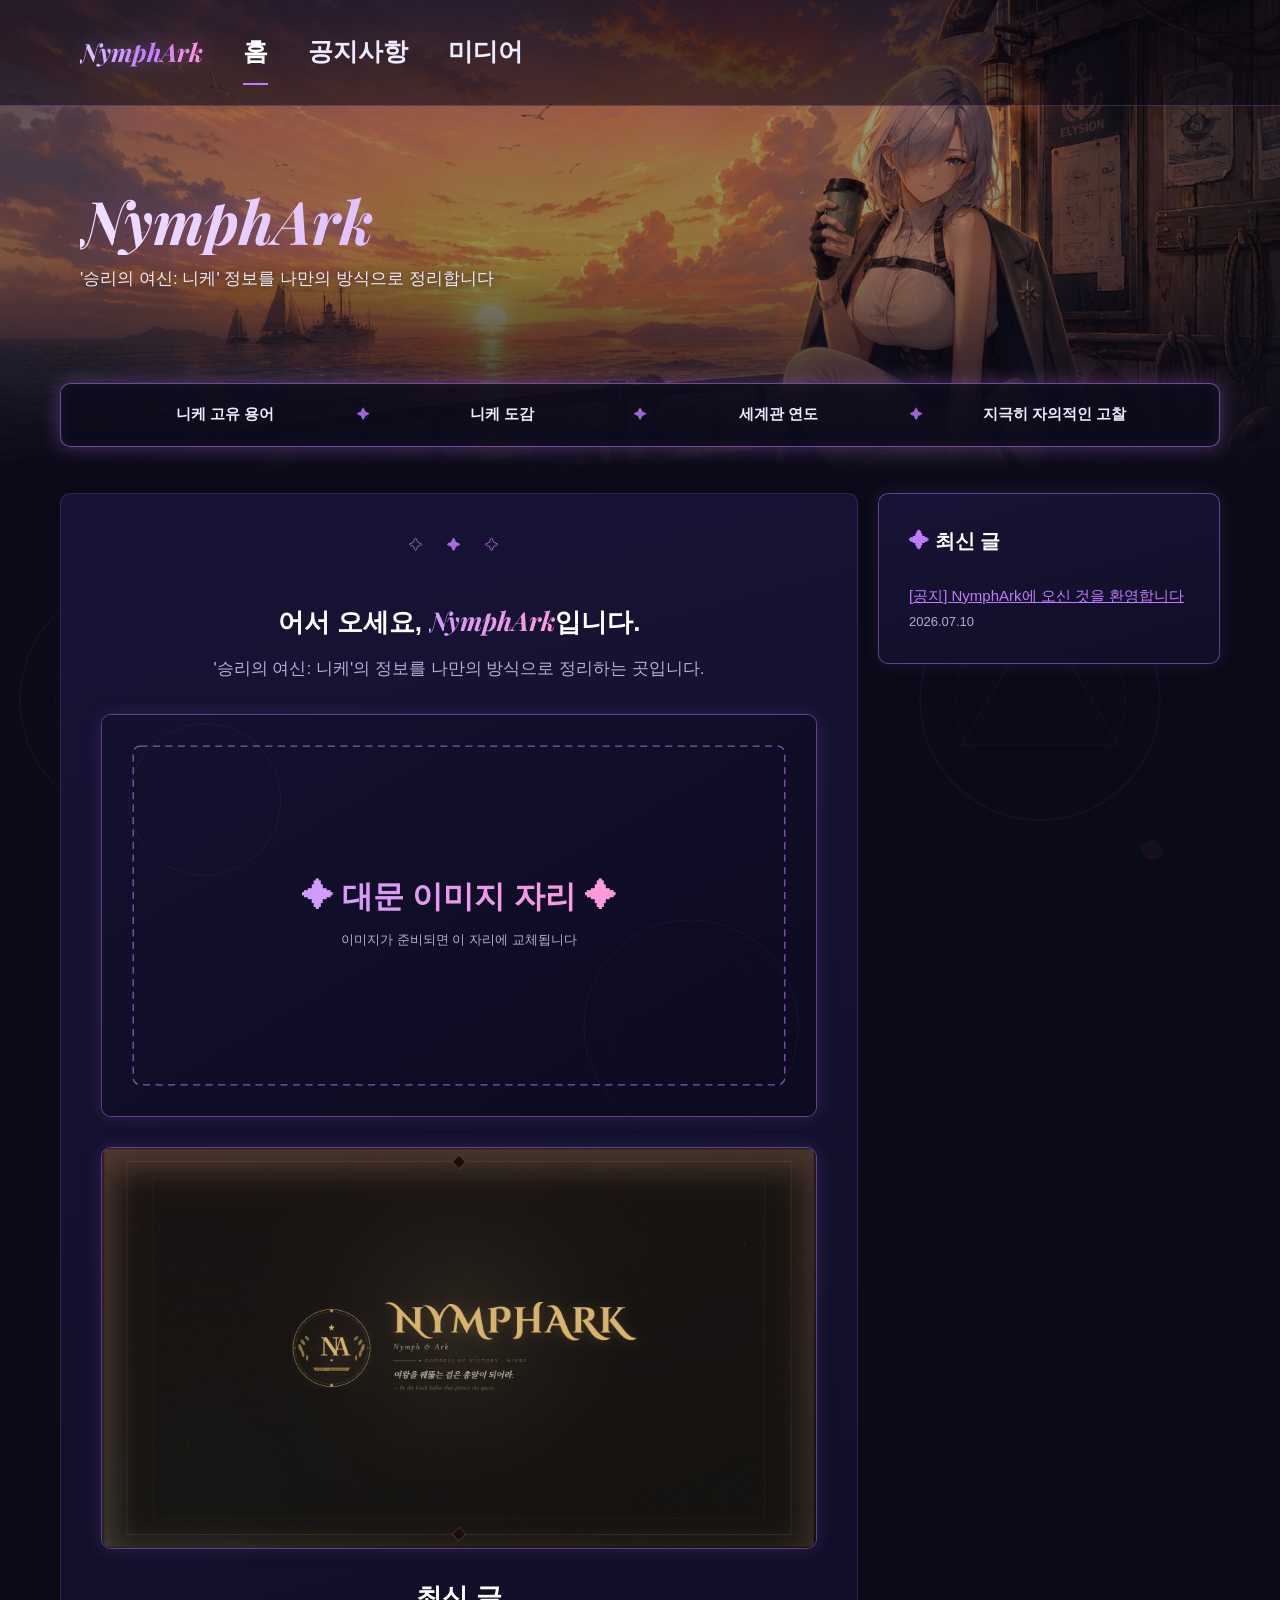
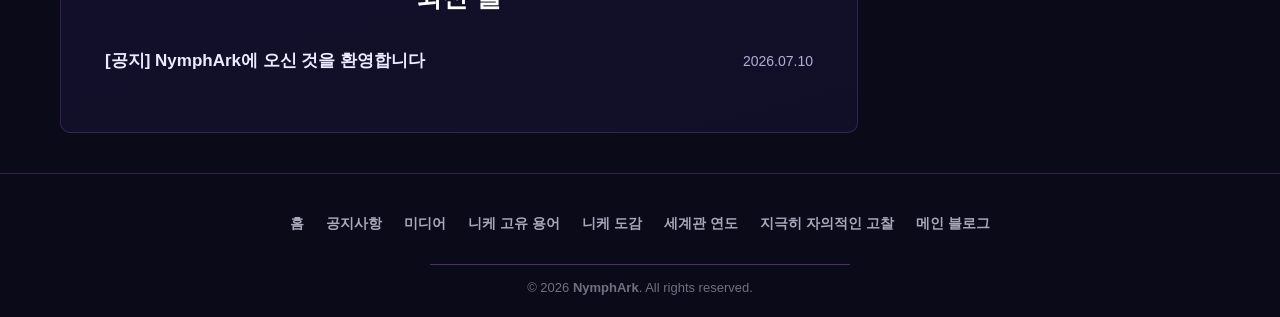
<file: index.html>
<!DOCTYPE html>
<html lang="ko">
<head>
  <meta charset="UTF-8">
  <meta name="viewport" content="width=device-width, initial-scale=1.0">
  <title>NymphArk — 니케 정보 노트</title>
  <meta name="description" content="모바일 게임 '승리의 여신: 니케'의 정보를 나만의 방식으로 정리하는 곳. 니케 고유 용어, 니케 도감, 니케 세계관 연도 세 가지 분류로 올립니다.">
  <link rel="preconnect" href="https://fonts.googleapis.com">
  <link rel="preconnect" href="https://fonts.gstatic.com" crossorigin>
  <link href="https://fonts.googleapis.com/css2?family=Playfair+Display:ital,wght@1,600;1,700&display=swap" rel="stylesheet">
  <link rel="stylesheet" href="assets/css/style.css?v=9">
</head>
<body>

  <!-- ===== 상단 영역: 헤더 + 히어로 + 서브 내비가 하나의 배경 이미지를 공유 =====
       배경 이미지: assets/img/thebannerscene.jpg (인물 포함 한 장짜리 배너 —
                    교체하려면 같은 이름으로 덮어쓰기, style.css의 .top-area 참고) -->
  <div class="top-area">

    <!-- ① 상단 글로벌 내비게이션 -->
    <header class="site-header">
      <div class="inside-header grid-container">
        <p class="main-title"><a href="index.html">NymphArk</a></p>
        <nav class="main-navigation" aria-label="기본 메뉴">
          <ul>
            <li><a href="index.html" class="current">홈</a></li>
            <li><a href="notices.html">공지사항</a></li>
            <li><a href="media.html">미디어</a></li>
          </ul>
        </nav>
      </div>
    </header>

    <!-- ② 히어로 배너 -->
    <section class="hero-banner">
      <div class="hero-inner grid-container">
        <h1 class="hero-title">NymphArk</h1>
        <p class="hero-desc">'승리의 여신: 니케' 정보를 나만의 방식으로 정리합니다</p>
      </div>
    </section>

    <!-- ③ 서브 내비게이션 (분류 목록으로 이동) -->
    <nav class="sub-nav" aria-label="분류 메뉴">
      <ul>
        <li><a href="terms.html">니케 고유 용어</a></li>
        <li><a href="dex.html">니케 도감</a></li>
        <li><a href="timeline.html">세계관 연도</a></li>
        <li><a href="essays.html">지극히 자의적인 고찰</a></li>
      </ul>
    </nav>

  </div>

  <!-- ===== 본문 + 사이드바 ===== -->
  <div class="site-content grid-container">

    <div class="content-area">
      <main class="site-main">
        <article class="inside-article">
          <div class="entry-content">

            <!-- ④ 방문 환영 문구 -->
            <p class="ornament" aria-hidden="true">✧ ✦ ✧</p>
            <h2 class="welcome-note">어서 오세요, <span class="brand-name">NymphArk</span>입니다.</h2>
            <p class="welcome-sub">'승리의 여신: 니케'의 정보를 나만의 방식으로 정리하는 곳입니다.</p>

            <!-- ④ 대문 이미지
                 이미지가 준비되면 assets/img/main-visual.jpg 로 저장한 뒤
                 아래 src를 "assets/img/main-visual.jpg" 로 바꾸면 됩니다 -->
            <figure class="main-visual">
              <img src="assets/img/main-visual.svg" alt="NymphArk 대문 이미지">
            </figure>

            <!-- ⑤ 환영 배너 (16:9) — 'Solid Gold Monogram' 시안 (1920×1080)
                 교체하려면 assets/img/welcome-banner.jpg 를 같은 이름으로 덮어쓰세요 -->
            <figure class="welcome-banner">
              <img src="assets/img/welcome-banner.jpg" alt="NymphArk 환영 배너 — Solid Gold Monogram">
            </figure>

            <!-- ⑦ 최신 글 (최대 3개) -->
            <section class="recent-section">
              <h2 class="section-title">최신 글</h2>
              <!-- 새 글을 올릴 때 최대 3개까지, 최신이 위로 오도록 <li>를 추가하세요 -->
              <ul class="recent-list">
                <li>
                  <a href="posts/notice-welcome.html">
                    <span class="recent-list-title">[공지] NymphArk에 오신 것을 환영합니다</span>
                    <span class="recent-list-date">2026.07.10</span>
                  </a>
                </li>
              </ul>
            </section>

          </div>
        </article>
      </main>
    </div>

    <!-- ===== ⑥ 오른쪽 사이드바: 최신 글 (최대 5개) ===== -->
    <aside class="sidebar" aria-label="사이드바">
      <div class="widget">
        <h2 class="widget-title">최신 글</h2>
        <!-- 새 글을 올릴 때 최대 5개까지, 최신이 위로 오도록 <li>를 추가하세요 -->
        <ul class="recent-posts">
          <li>
            <a href="posts/notice-welcome.html">[공지] NymphArk에 오신 것을 환영합니다</a>
            <span class="recent-post-date">2026.07.10</span>
          </li>
        </ul>
      </div>
    </aside>

  </div>

  <!-- ===== 푸터 ===== -->
  <footer class="gi-footer-wrap" role="contentinfo">
    <div class="gi-footer">
      <nav aria-label="푸터 메뉴">
        <ul class="gi-footer__list">
          <li><a href="index.html">홈</a></li>
          <li><a href="notices.html">공지사항</a></li>
          <li><a href="media.html">미디어</a></li>
          <li><a href="terms.html">니케 고유 용어</a></li>
          <li><a href="dex.html">니케 도감</a></li>
          <li><a href="timeline.html">세계관 연도</a></li>
          <li><a href="essays.html">지극히 자의적인 고찰</a></li>
          <li><a href="https://chasaungjun.github.io/">메인 블로그</a></li>
        </ul>
      </nav>
      <div class="gi-footer__divider" aria-hidden="true"></div>
      <p class="gi-footer__copyright">© 2026 <strong>NymphArk</strong>. All rights reserved.</p>
    </div>
  </footer>

</body>
</html>
</file>
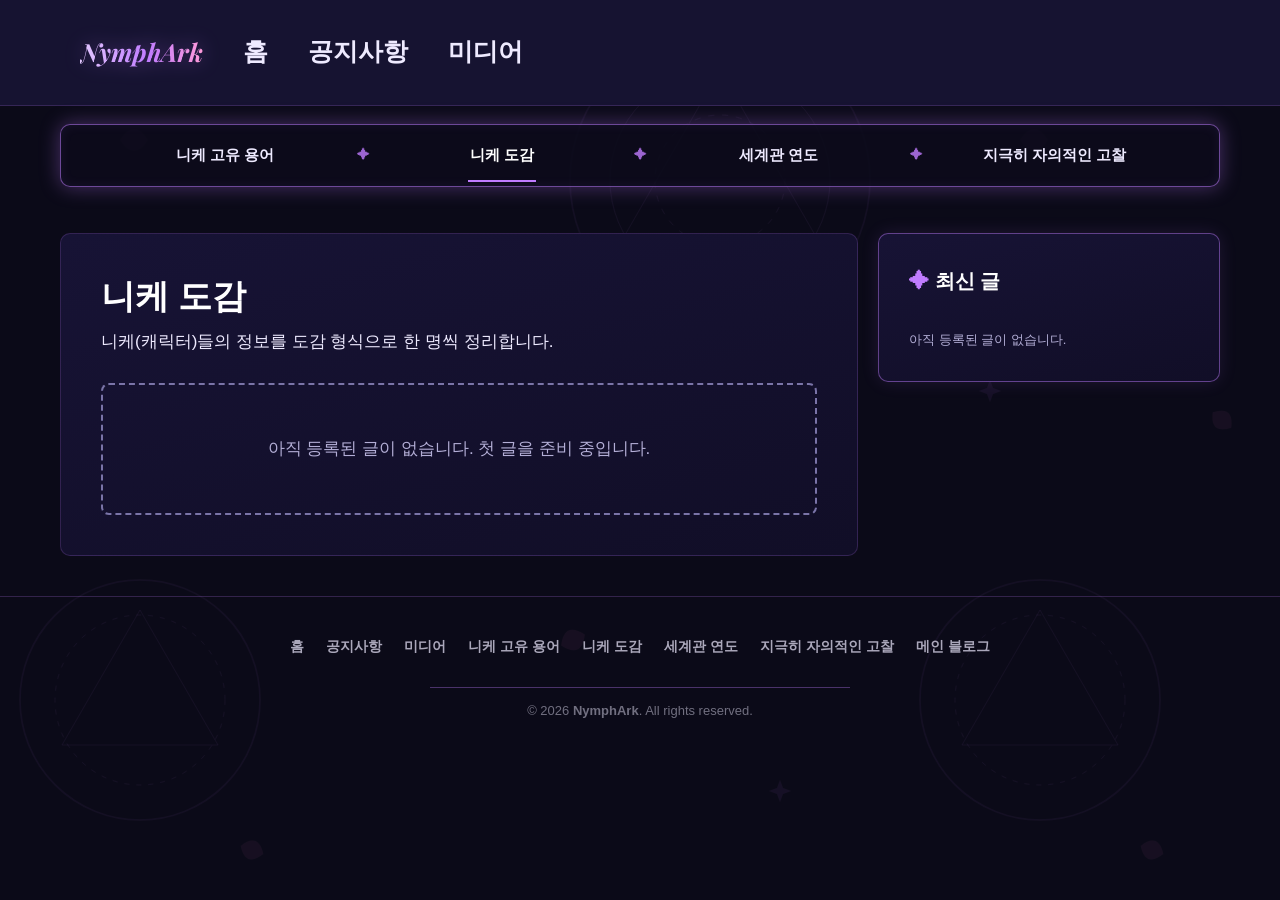
<file: dex.html>
<!DOCTYPE html>
<html lang="ko">
<head>
  <meta charset="UTF-8">
  <meta name="viewport" content="width=device-width, initial-scale=1.0">
  <title>니케 도감 - NymphArk</title>
  <meta name="description" content="'승리의 여신: 니케'의 니케(캐릭터)들을 도감 형식으로 한 명씩 정리하는 분류입니다.">
  <link rel="preconnect" href="https://fonts.googleapis.com">
  <link rel="preconnect" href="https://fonts.gstatic.com" crossorigin>
  <link href="https://fonts.googleapis.com/css2?family=Playfair+Display:ital,wght@1,600;1,700&display=swap" rel="stylesheet">
  <link rel="stylesheet" href="assets/css/style.css?v=9">
</head>
<body>

  <!-- ===== 상단 헤더 ===== -->
  <header class="site-header">
    <div class="inside-header grid-container">
      <p class="main-title"><a href="index.html">NymphArk</a></p>
      <nav class="main-navigation" aria-label="기본 메뉴">
        <ul>
          <li><a href="index.html">홈</a></li>
          <li><a href="notices.html">공지사항</a></li>
          <li><a href="media.html">미디어</a></li>
        </ul>
      </nav>
    </div>
  </header>

  <!-- ===== 서브 내비게이션 ===== -->
  <nav class="sub-nav" aria-label="분류 메뉴">
    <ul class="grid-container">
      <li><a href="terms.html">니케 고유 용어</a></li>
      <li><a href="dex.html" class="current">니케 도감</a></li>
      <li><a href="timeline.html">세계관 연도</a></li>
      <li><a href="essays.html">지극히 자의적인 고찰</a></li>
    </ul>
  </nav>

  <!-- ===== 본문 + 사이드바 ===== -->
  <div class="site-content grid-container">

    <div class="content-area">
      <main class="site-main">
        <article class="inside-article">

          <header class="entry-header">
            <h1 class="entry-title">니케 도감</h1>
          </header>

          <div class="entry-content">
            <p>니케(캐릭터)들의 정보를 도감 형식으로 한 명씩 정리합니다.</p>

            <!-- 글 목록: 새 글을 올릴 때 아래 empty-note를 지우고 카드(post-grid)나 목록을 추가하세요 -->
            <div class="empty-note">아직 등록된 글이 없습니다. 첫 글을 준비 중입니다.</div>
          </div>

        </article>
      </main>
    </div>

    <!-- 오른쪽 사이드바 -->
    <aside class="sidebar" aria-label="사이드바">
      <div class="widget">
        <h2 class="widget-title">최신 글</h2>
        <ul class="recent-posts">
          <li><span class="recent-post-date">아직 등록된 글이 없습니다.</span></li>
        </ul>
      </div>
    </aside>

  </div>

  <!-- ===== 푸터 ===== -->
  <footer class="gi-footer-wrap" role="contentinfo">
    <div class="gi-footer">
      <nav aria-label="푸터 메뉴">
        <ul class="gi-footer__list">
          <li><a href="index.html">홈</a></li>
          <li><a href="notices.html">공지사항</a></li>
          <li><a href="media.html">미디어</a></li>
          <li><a href="terms.html">니케 고유 용어</a></li>
          <li><a href="dex.html">니케 도감</a></li>
          <li><a href="timeline.html">세계관 연도</a></li>
          <li><a href="essays.html">지극히 자의적인 고찰</a></li>
          <li><a href="https://chasaungjun.github.io/">메인 블로그</a></li>
        </ul>
      </nav>
      <div class="gi-footer__divider" aria-hidden="true"></div>
      <p class="gi-footer__copyright">© 2026 <strong>NymphArk</strong>. All rights reserved.</p>
    </div>
  </footer>

</body>
</html>
</file>
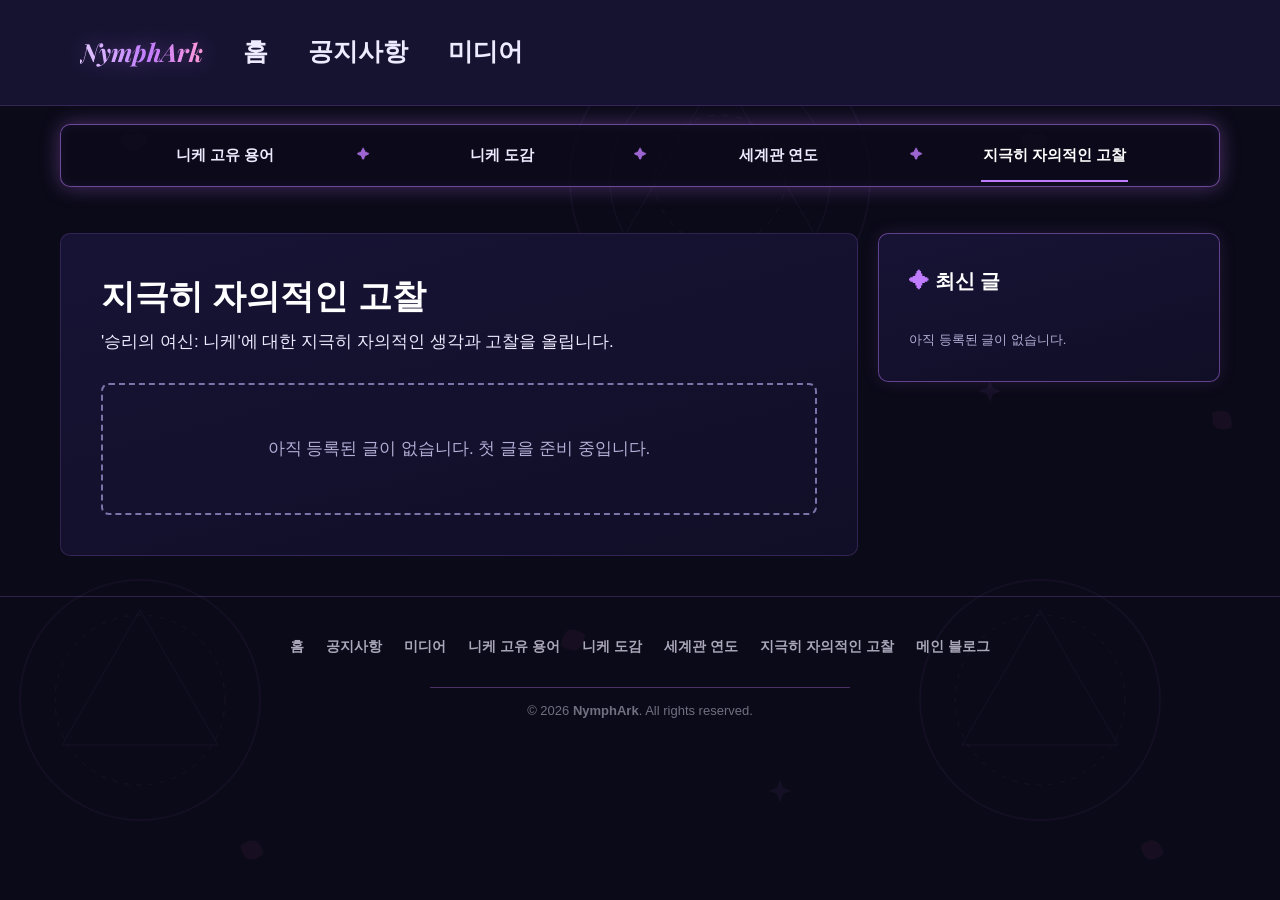
<file: essays.html>
<!DOCTYPE html>
<html lang="ko">
<head>
  <meta charset="UTF-8">
  <meta name="viewport" content="width=device-width, initial-scale=1.0">
  <title>지극히 자의적인 고찰 - NymphArk</title>
  <meta name="description" content="'승리의 여신: 니케'에 대한 지극히 자의적인 생각과 고찰을 올리는 분류입니다.">
  <link rel="preconnect" href="https://fonts.googleapis.com">
  <link rel="preconnect" href="https://fonts.gstatic.com" crossorigin>
  <link href="https://fonts.googleapis.com/css2?family=Playfair+Display:ital,wght@1,600;1,700&display=swap" rel="stylesheet">
  <link rel="stylesheet" href="assets/css/style.css?v=9">
</head>
<body>

  <!-- ===== 상단 헤더 ===== -->
  <header class="site-header">
    <div class="inside-header grid-container">
      <p class="main-title"><a href="index.html">NymphArk</a></p>
      <nav class="main-navigation" aria-label="기본 메뉴">
        <ul>
          <li><a href="index.html">홈</a></li>
          <li><a href="notices.html">공지사항</a></li>
          <li><a href="media.html">미디어</a></li>
        </ul>
      </nav>
    </div>
  </header>

  <!-- ===== 서브 내비게이션 ===== -->
  <nav class="sub-nav" aria-label="분류 메뉴">
    <ul class="grid-container">
      <li><a href="terms.html">니케 고유 용어</a></li>
      <li><a href="dex.html">니케 도감</a></li>
      <li><a href="timeline.html">세계관 연도</a></li>
      <li><a href="essays.html" class="current">지극히 자의적인 고찰</a></li>
    </ul>
  </nav>

  <!-- ===== 본문 + 사이드바 ===== -->
  <div class="site-content grid-container">

    <div class="content-area">
      <main class="site-main">
        <article class="inside-article">

          <header class="entry-header">
            <h1 class="entry-title">지극히 자의적인 고찰</h1>
          </header>

          <div class="entry-content">
            <p>'승리의 여신: 니케'에 대한 지극히 자의적인 생각과 고찰을 올립니다.</p>

            <!-- 글 목록: 새 글을 올릴 때 아래 empty-note를 지우고 목록을 추가하세요.
                 대문(index.html)의 사이드바 '지극히 자의적인 고찰' 목록(최대 5개)도 함께 갱신하세요 -->
            <div class="empty-note">아직 등록된 글이 없습니다. 첫 글을 준비 중입니다.</div>
          </div>

        </article>
      </main>
    </div>

    <!-- 오른쪽 사이드바 -->
    <aside class="sidebar" aria-label="사이드바">
      <div class="widget">
        <h2 class="widget-title">최신 글</h2>
        <ul class="recent-posts">
          <li><span class="recent-post-date">아직 등록된 글이 없습니다.</span></li>
        </ul>
      </div>
    </aside>

  </div>

  <!-- ===== 푸터 ===== -->
  <footer class="gi-footer-wrap" role="contentinfo">
    <div class="gi-footer">
      <nav aria-label="푸터 메뉴">
        <ul class="gi-footer__list">
          <li><a href="index.html">홈</a></li>
          <li><a href="notices.html">공지사항</a></li>
          <li><a href="media.html">미디어</a></li>
          <li><a href="terms.html">니케 고유 용어</a></li>
          <li><a href="dex.html">니케 도감</a></li>
          <li><a href="timeline.html">세계관 연도</a></li>
          <li><a href="essays.html">지극히 자의적인 고찰</a></li>
          <li><a href="https://chasaungjun.github.io/">메인 블로그</a></li>
        </ul>
      </nav>
      <div class="gi-footer__divider" aria-hidden="true"></div>
      <p class="gi-footer__copyright">© 2026 <strong>NymphArk</strong>. All rights reserved.</p>
    </div>
  </footer>

</body>
</html>
</file>
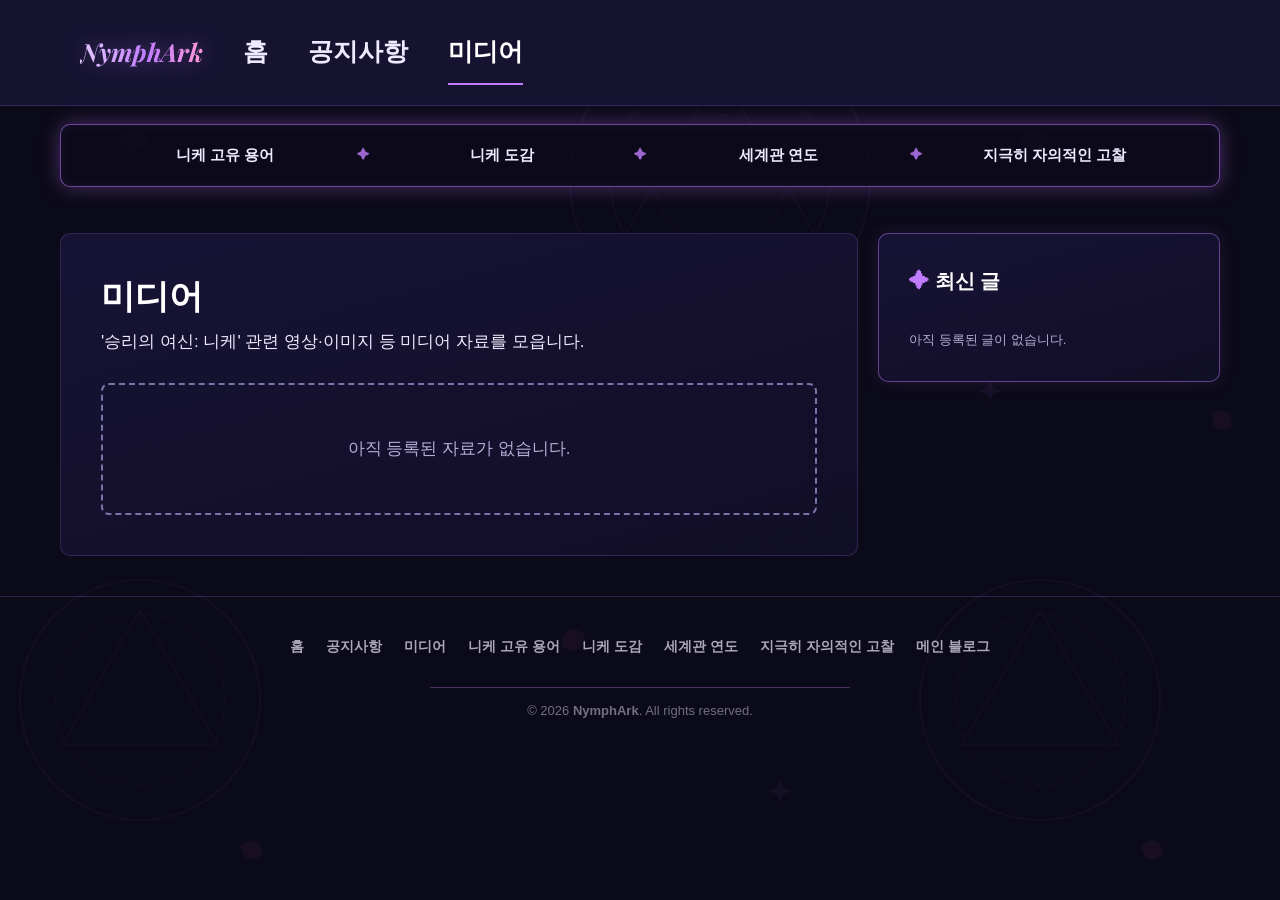
<file: media.html>
<!DOCTYPE html>
<html lang="ko">
<head>
  <meta charset="UTF-8">
  <meta name="viewport" content="width=device-width, initial-scale=1.0">
  <title>미디어 - NymphArk</title>
  <meta name="description" content="'승리의 여신: 니케' 관련 영상·이미지 등 미디어 자료를 모으는 곳입니다.">
  <link rel="preconnect" href="https://fonts.googleapis.com">
  <link rel="preconnect" href="https://fonts.gstatic.com" crossorigin>
  <link href="https://fonts.googleapis.com/css2?family=Playfair+Display:ital,wght@1,600;1,700&display=swap" rel="stylesheet">
  <link rel="stylesheet" href="assets/css/style.css?v=9">
</head>
<body>

  <!-- ===== 상단 헤더 ===== -->
  <header class="site-header">
    <div class="inside-header grid-container">
      <p class="main-title"><a href="index.html">NymphArk</a></p>
      <nav class="main-navigation" aria-label="기본 메뉴">
        <ul>
          <li><a href="index.html">홈</a></li>
          <li><a href="notices.html">공지사항</a></li>
          <li><a href="media.html" class="current">미디어</a></li>
        </ul>
      </nav>
    </div>
  </header>

  <!-- ===== 서브 내비게이션 ===== -->
  <nav class="sub-nav" aria-label="분류 메뉴">
    <ul class="grid-container">
      <li><a href="terms.html">니케 고유 용어</a></li>
      <li><a href="dex.html">니케 도감</a></li>
      <li><a href="timeline.html">세계관 연도</a></li>
      <li><a href="essays.html">지극히 자의적인 고찰</a></li>
    </ul>
  </nav>

  <!-- ===== 본문 + 사이드바 ===== -->
  <div class="site-content grid-container">

    <div class="content-area">
      <main class="site-main">
        <article class="inside-article">

          <header class="entry-header">
            <h1 class="entry-title">미디어</h1>
          </header>

          <div class="entry-content">
            <p>'승리의 여신: 니케' 관련 영상·이미지 등 미디어 자료를 모읍니다.</p>

            <!-- 글 목록: 새 글을 올릴 때 아래 empty-note를 지우고 목록을 추가하세요 -->
            <div class="empty-note">아직 등록된 자료가 없습니다.</div>
          </div>

        </article>
      </main>
    </div>

    <!-- 오른쪽 사이드바 -->
    <aside class="sidebar" aria-label="사이드바">
      <div class="widget">
        <h2 class="widget-title">최신 글</h2>
        <ul class="recent-posts">
          <li><span class="recent-post-date">아직 등록된 글이 없습니다.</span></li>
        </ul>
      </div>
    </aside>

  </div>

  <!-- ===== 푸터 ===== -->
  <footer class="gi-footer-wrap" role="contentinfo">
    <div class="gi-footer">
      <nav aria-label="푸터 메뉴">
        <ul class="gi-footer__list">
          <li><a href="index.html">홈</a></li>
          <li><a href="notices.html">공지사항</a></li>
          <li><a href="media.html">미디어</a></li>
          <li><a href="terms.html">니케 고유 용어</a></li>
          <li><a href="dex.html">니케 도감</a></li>
          <li><a href="timeline.html">세계관 연도</a></li>
          <li><a href="essays.html">지극히 자의적인 고찰</a></li>
          <li><a href="https://chasaungjun.github.io/">메인 블로그</a></li>
        </ul>
      </nav>
      <div class="gi-footer__divider" aria-hidden="true"></div>
      <p class="gi-footer__copyright">© 2026 <strong>NymphArk</strong>. All rights reserved.</p>
    </div>
  </footer>

</body>
</html>
</file>
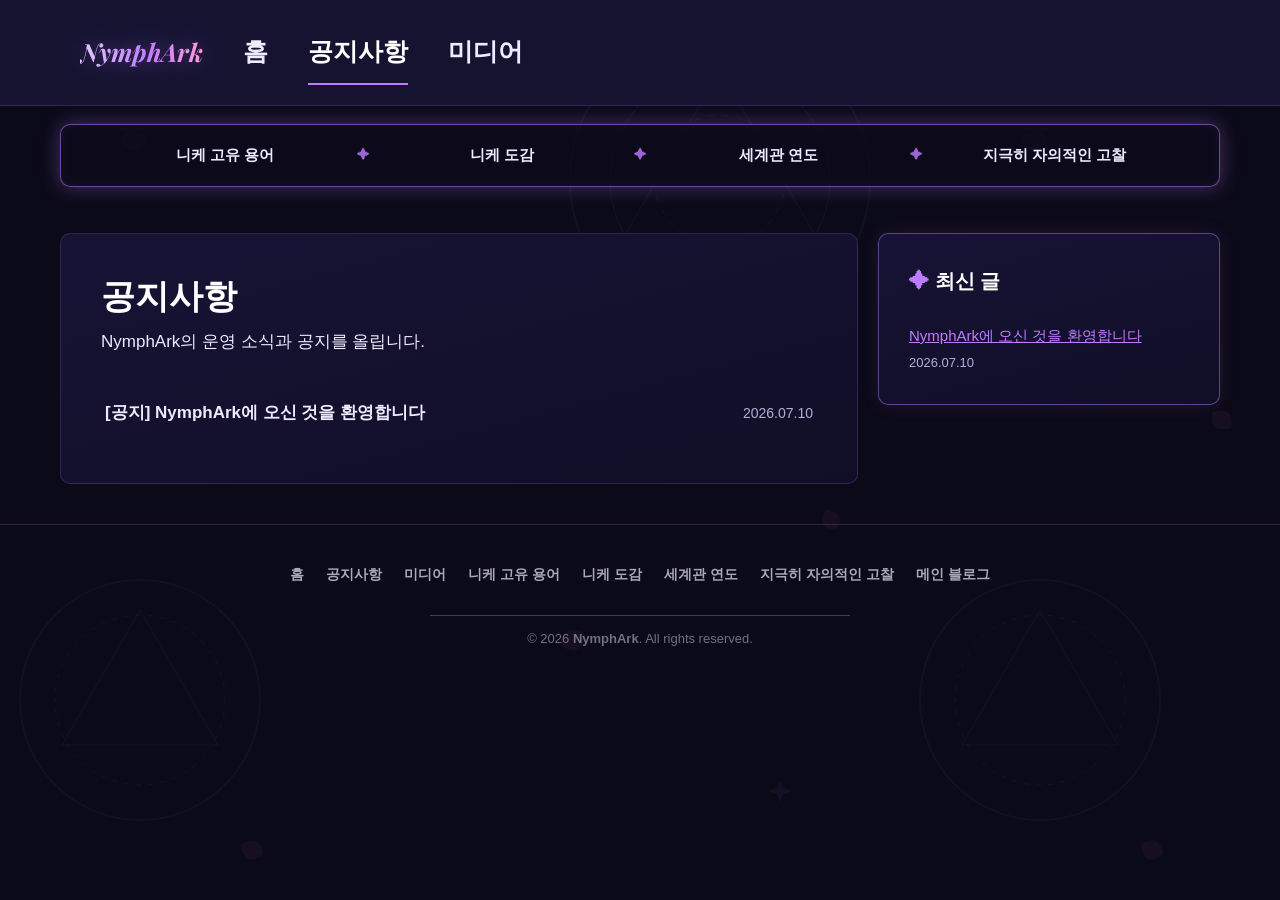
<file: notices.html>
<!DOCTYPE html>
<html lang="ko">
<head>
  <meta charset="UTF-8">
  <meta name="viewport" content="width=device-width, initial-scale=1.0">
  <title>공지사항 - NymphArk</title>
  <meta name="description" content="NymphArk의 운영 소식과 공지를 올리는 곳입니다.">
  <link rel="preconnect" href="https://fonts.googleapis.com">
  <link rel="preconnect" href="https://fonts.gstatic.com" crossorigin>
  <link href="https://fonts.googleapis.com/css2?family=Playfair+Display:ital,wght@1,600;1,700&display=swap" rel="stylesheet">
  <link rel="stylesheet" href="assets/css/style.css?v=9">
</head>
<body>

  <!-- ===== 상단 헤더 ===== -->
  <header class="site-header">
    <div class="inside-header grid-container">
      <p class="main-title"><a href="index.html">NymphArk</a></p>
      <nav class="main-navigation" aria-label="기본 메뉴">
        <ul>
          <li><a href="index.html">홈</a></li>
          <li><a href="notices.html" class="current">공지사항</a></li>
          <li><a href="media.html">미디어</a></li>
        </ul>
      </nav>
    </div>
  </header>

  <!-- ===== 서브 내비게이션 ===== -->
  <nav class="sub-nav" aria-label="분류 메뉴">
    <ul class="grid-container">
      <li><a href="terms.html">니케 고유 용어</a></li>
      <li><a href="dex.html">니케 도감</a></li>
      <li><a href="timeline.html">세계관 연도</a></li>
      <li><a href="essays.html">지극히 자의적인 고찰</a></li>
    </ul>
  </nav>

  <!-- ===== 본문 + 사이드바 ===== -->
  <div class="site-content grid-container">

    <div class="content-area">
      <main class="site-main">
        <article class="inside-article">

          <header class="entry-header">
            <h1 class="entry-title">공지사항</h1>
          </header>

          <div class="entry-content">
            <p>NymphArk의 운영 소식과 공지를 올립니다.</p>

            <!-- 공지가 늘어나면 <li>...</li> 한 덩어리를 복사해 맨 위에 추가하세요 (최신이 위) -->
            <ul class="recent-list">
              <li>
                <a href="posts/notice-welcome.html">
                  <span class="recent-list-title">[공지] NymphArk에 오신 것을 환영합니다</span>
                  <span class="recent-list-date">2026.07.10</span>
                </a>
              </li>
            </ul>
          </div>

        </article>
      </main>
    </div>

    <!-- 오른쪽 사이드바 -->
    <aside class="sidebar" aria-label="사이드바">
      <div class="widget">
        <h2 class="widget-title">최신 글</h2>
        <ul class="recent-posts">
          <li>
            <a href="posts/notice-welcome.html">NymphArk에 오신 것을 환영합니다</a>
            <span class="recent-post-date">2026.07.10</span>
          </li>
        </ul>
      </div>
    </aside>

  </div>

  <!-- ===== 푸터 ===== -->
  <footer class="gi-footer-wrap" role="contentinfo">
    <div class="gi-footer">
      <nav aria-label="푸터 메뉴">
        <ul class="gi-footer__list">
          <li><a href="index.html">홈</a></li>
          <li><a href="notices.html">공지사항</a></li>
          <li><a href="media.html">미디어</a></li>
          <li><a href="terms.html">니케 고유 용어</a></li>
          <li><a href="dex.html">니케 도감</a></li>
          <li><a href="timeline.html">세계관 연도</a></li>
          <li><a href="essays.html">지극히 자의적인 고찰</a></li>
          <li><a href="https://chasaungjun.github.io/">메인 블로그</a></li>
        </ul>
      </nav>
      <div class="gi-footer__divider" aria-hidden="true"></div>
      <p class="gi-footer__copyright">© 2026 <strong>NymphArk</strong>. All rights reserved.</p>
    </div>
  </footer>

</body>
</html>
</file>
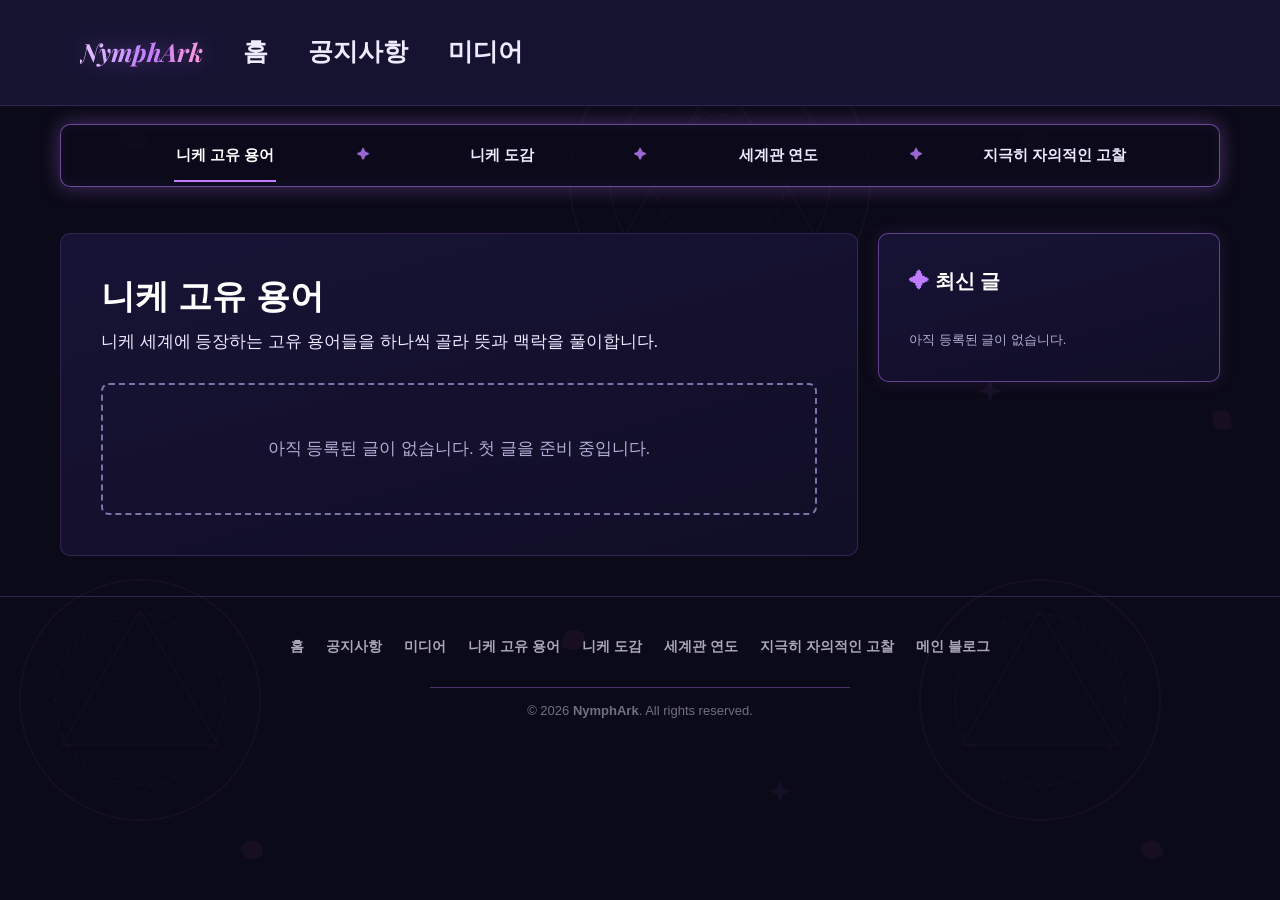
<file: terms.html>
<!DOCTYPE html>
<html lang="ko">
<head>
  <meta charset="UTF-8">
  <meta name="viewport" content="width=device-width, initial-scale=1.0">
  <title>니케 고유 용어 - NymphArk</title>
  <meta name="description" content="'승리의 여신: 니케' 세계에 등장하는 고유 용어들을 하나씩 골라 뜻과 맥락을 풀이하는 분류입니다.">
  <link rel="preconnect" href="https://fonts.googleapis.com">
  <link rel="preconnect" href="https://fonts.gstatic.com" crossorigin>
  <link href="https://fonts.googleapis.com/css2?family=Playfair+Display:ital,wght@1,600;1,700&display=swap" rel="stylesheet">
  <link rel="stylesheet" href="assets/css/style.css?v=9">
</head>
<body>

  <!-- ===== 상단 헤더 ===== -->
  <header class="site-header">
    <div class="inside-header grid-container">
      <p class="main-title"><a href="index.html">NymphArk</a></p>
      <nav class="main-navigation" aria-label="기본 메뉴">
        <ul>
          <li><a href="index.html">홈</a></li>
          <li><a href="notices.html">공지사항</a></li>
          <li><a href="media.html">미디어</a></li>
        </ul>
      </nav>
    </div>
  </header>

  <!-- ===== 서브 내비게이션 ===== -->
  <nav class="sub-nav" aria-label="분류 메뉴">
    <ul class="grid-container">
      <li><a href="terms.html" class="current">니케 고유 용어</a></li>
      <li><a href="dex.html">니케 도감</a></li>
      <li><a href="timeline.html">세계관 연도</a></li>
      <li><a href="essays.html">지극히 자의적인 고찰</a></li>
    </ul>
  </nav>

  <!-- ===== 본문 + 사이드바 ===== -->
  <div class="site-content grid-container">

    <div class="content-area">
      <main class="site-main">
        <article class="inside-article">

          <header class="entry-header">
            <h1 class="entry-title">니케 고유 용어</h1>
          </header>

          <div class="entry-content">
            <p>니케 세계에 등장하는 고유 용어들을 하나씩 골라 뜻과 맥락을 풀이합니다.</p>

            <!-- 글 목록: 새 글을 올릴 때 아래 empty-note를 지우고 카드(post-grid)나 목록을 추가하세요 -->
            <div class="empty-note">아직 등록된 글이 없습니다. 첫 글을 준비 중입니다.</div>
          </div>

        </article>
      </main>
    </div>

    <!-- 오른쪽 사이드바 -->
    <aside class="sidebar" aria-label="사이드바">
      <div class="widget">
        <h2 class="widget-title">최신 글</h2>
        <ul class="recent-posts">
          <li><span class="recent-post-date">아직 등록된 글이 없습니다.</span></li>
        </ul>
      </div>
    </aside>

  </div>

  <!-- ===== 푸터 ===== -->
  <footer class="gi-footer-wrap" role="contentinfo">
    <div class="gi-footer">
      <nav aria-label="푸터 메뉴">
        <ul class="gi-footer__list">
          <li><a href="index.html">홈</a></li>
          <li><a href="notices.html">공지사항</a></li>
          <li><a href="media.html">미디어</a></li>
          <li><a href="terms.html">니케 고유 용어</a></li>
          <li><a href="dex.html">니케 도감</a></li>
          <li><a href="timeline.html">세계관 연도</a></li>
          <li><a href="essays.html">지극히 자의적인 고찰</a></li>
          <li><a href="https://chasaungjun.github.io/">메인 블로그</a></li>
        </ul>
      </nav>
      <div class="gi-footer__divider" aria-hidden="true"></div>
      <p class="gi-footer__copyright">© 2026 <strong>NymphArk</strong>. All rights reserved.</p>
    </div>
  </footer>

</body>
</html>
</file>
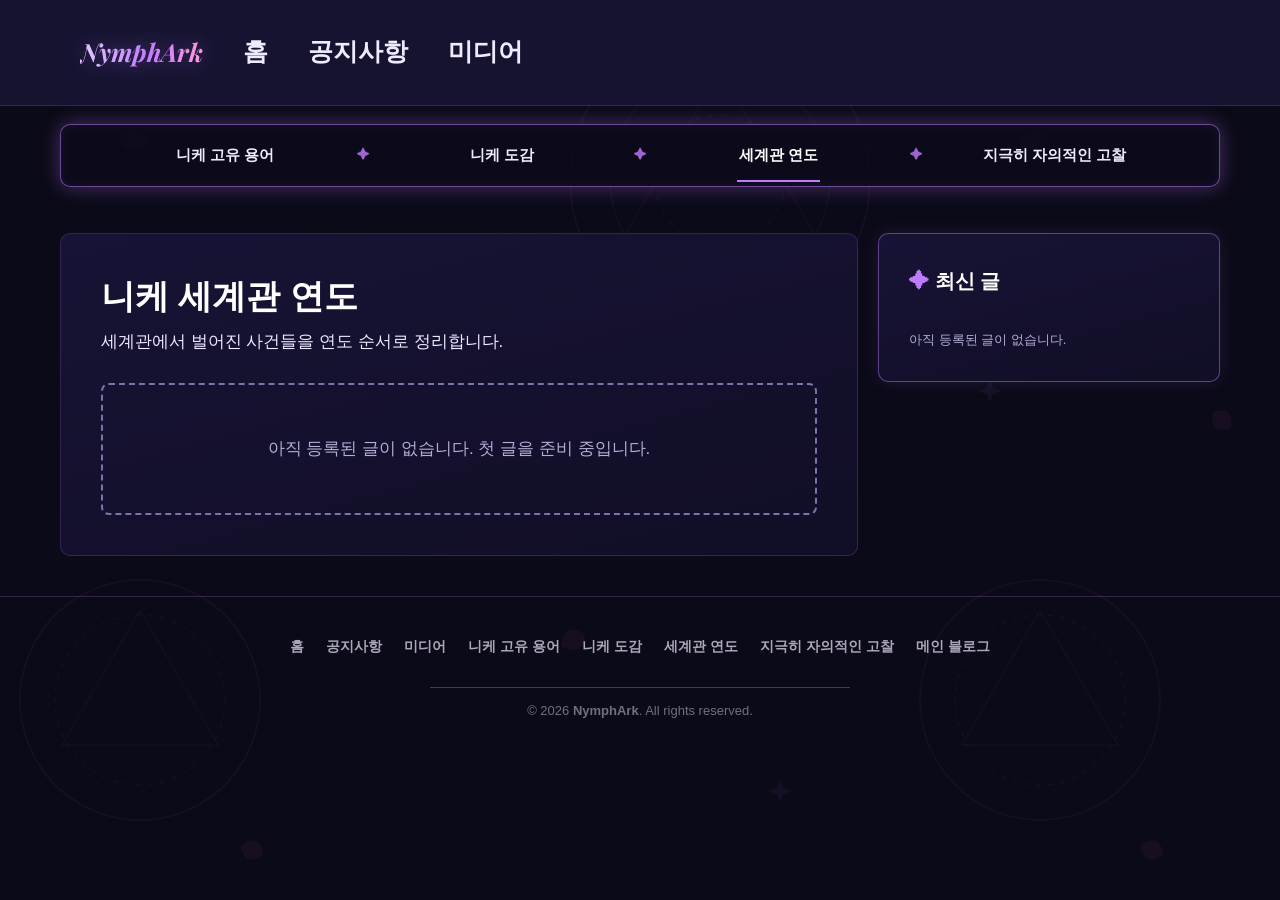
<file: timeline.html>
<!DOCTYPE html>
<html lang="ko">
<head>
  <meta charset="UTF-8">
  <meta name="viewport" content="width=device-width, initial-scale=1.0">
  <title>니케 세계관 연도 - NymphArk</title>
  <meta name="description" content="'승리의 여신: 니케' 세계관에서 벌어진 사건들을 연도 순서로 정리하는 분류입니다.">
  <link rel="preconnect" href="https://fonts.googleapis.com">
  <link rel="preconnect" href="https://fonts.gstatic.com" crossorigin>
  <link href="https://fonts.googleapis.com/css2?family=Playfair+Display:ital,wght@1,600;1,700&display=swap" rel="stylesheet">
  <link rel="stylesheet" href="assets/css/style.css?v=9">
</head>
<body>

  <!-- ===== 상단 헤더 ===== -->
  <header class="site-header">
    <div class="inside-header grid-container">
      <p class="main-title"><a href="index.html">NymphArk</a></p>
      <nav class="main-navigation" aria-label="기본 메뉴">
        <ul>
          <li><a href="index.html">홈</a></li>
          <li><a href="notices.html">공지사항</a></li>
          <li><a href="media.html">미디어</a></li>
        </ul>
      </nav>
    </div>
  </header>

  <!-- ===== 서브 내비게이션 ===== -->
  <nav class="sub-nav" aria-label="분류 메뉴">
    <ul class="grid-container">
      <li><a href="terms.html">니케 고유 용어</a></li>
      <li><a href="dex.html">니케 도감</a></li>
      <li><a href="timeline.html" class="current">세계관 연도</a></li>
      <li><a href="essays.html">지극히 자의적인 고찰</a></li>
    </ul>
  </nav>

  <!-- ===== 본문 + 사이드바 ===== -->
  <div class="site-content grid-container">

    <div class="content-area">
      <main class="site-main">
        <article class="inside-article">

          <header class="entry-header">
            <h1 class="entry-title">니케 세계관 연도</h1>
          </header>

          <div class="entry-content">
            <p>세계관에서 벌어진 사건들을 연도 순서로 정리합니다.</p>

            <!-- 글 목록: 새 글을 올릴 때 아래 empty-note를 지우고 카드(post-grid)나 연표를 추가하세요 -->
            <div class="empty-note">아직 등록된 글이 없습니다. 첫 글을 준비 중입니다.</div>
          </div>

        </article>
      </main>
    </div>

    <!-- 오른쪽 사이드바 -->
    <aside class="sidebar" aria-label="사이드바">
      <div class="widget">
        <h2 class="widget-title">최신 글</h2>
        <ul class="recent-posts">
          <li><span class="recent-post-date">아직 등록된 글이 없습니다.</span></li>
        </ul>
      </div>
    </aside>

  </div>

  <!-- ===== 푸터 ===== -->
  <footer class="gi-footer-wrap" role="contentinfo">
    <div class="gi-footer">
      <nav aria-label="푸터 메뉴">
        <ul class="gi-footer__list">
          <li><a href="index.html">홈</a></li>
          <li><a href="notices.html">공지사항</a></li>
          <li><a href="media.html">미디어</a></li>
          <li><a href="terms.html">니케 고유 용어</a></li>
          <li><a href="dex.html">니케 도감</a></li>
          <li><a href="timeline.html">세계관 연도</a></li>
          <li><a href="essays.html">지극히 자의적인 고찰</a></li>
          <li><a href="https://chasaungjun.github.io/">메인 블로그</a></li>
        </ul>
      </nav>
      <div class="gi-footer__divider" aria-hidden="true"></div>
      <p class="gi-footer__copyright">© 2026 <strong>NymphArk</strong>. All rights reserved.</p>
    </div>
  </footer>

</body>
</html>
</file>
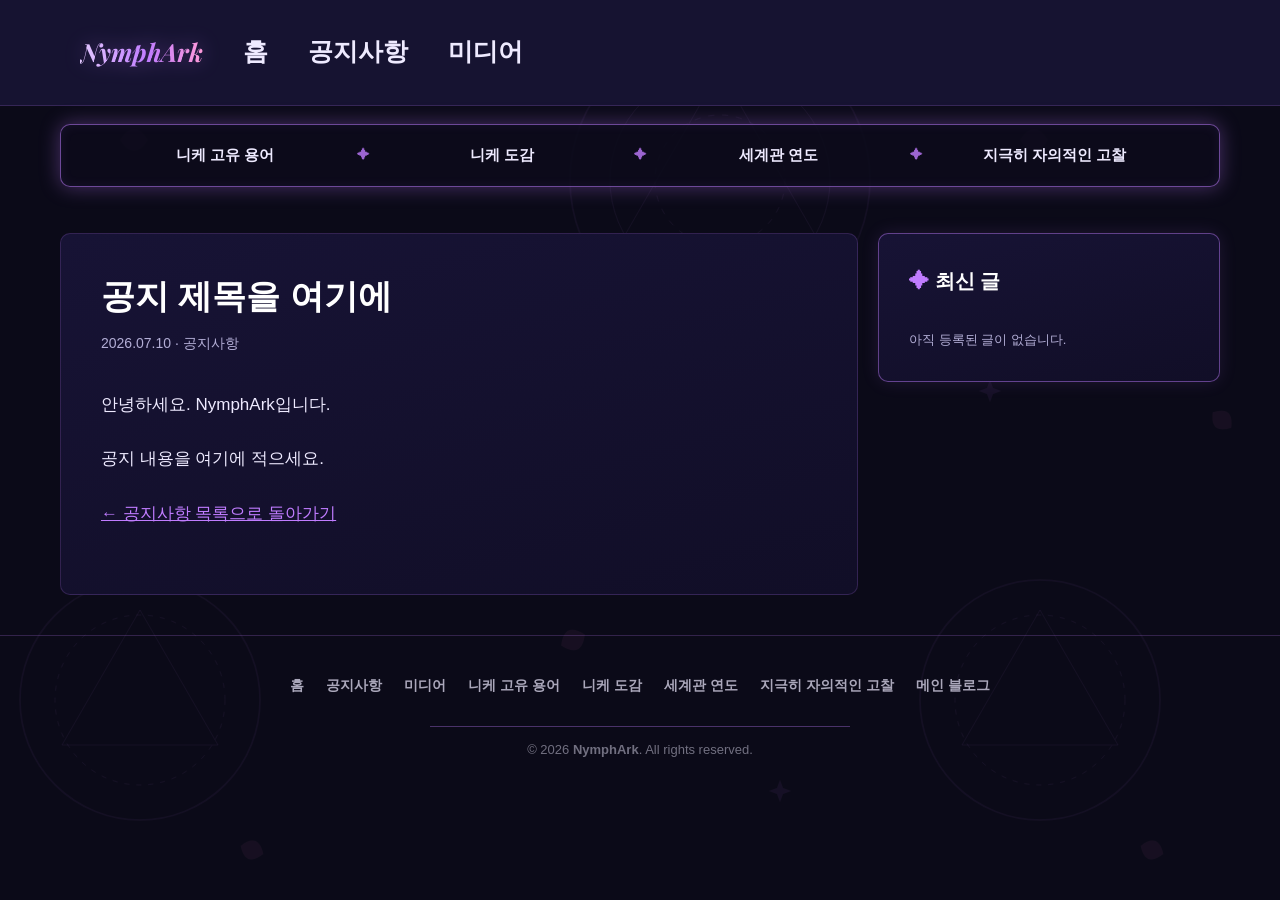
<file: posts/notice-template.html>
<!DOCTYPE html>
<html lang="ko">
<head>
  <meta charset="UTF-8">
  <meta name="viewport" content="width=device-width, initial-scale=1.0">

  <!-- ★수정1: 아래 두 줄의 "공지 제목을 여기에"를 실제 제목으로 바꾸세요 -->
  <title>공지 제목을 여기에 - NymphArk</title>
  <meta name="description" content="공지 제목을 여기에">

  <link rel="preconnect" href="https://fonts.googleapis.com">
  <link rel="preconnect" href="https://fonts.gstatic.com" crossorigin>
  <link href="https://fonts.googleapis.com/css2?family=Playfair+Display:ital,wght@1,600;1,700&display=swap" rel="stylesheet">
  <link rel="stylesheet" href="../assets/css/style.css?v=9">
</head>
<body>

  <!-- ===== 상단 헤더 (수정하지 않아도 됩니다) ===== -->
  <header class="site-header">
    <div class="inside-header grid-container">
      <p class="main-title"><a href="../index.html">NymphArk</a></p>
      <nav class="main-navigation" aria-label="기본 메뉴">
        <ul>
          <li><a href="../index.html">홈</a></li>
          <li><a href="../notices.html">공지사항</a></li>
          <li><a href="../media.html">미디어</a></li>
        </ul>
      </nav>
    </div>
  </header>

  <!-- ===== 서브 내비게이션 (수정하지 않아도 됩니다) ===== -->
  <nav class="sub-nav" aria-label="분류 메뉴">
    <ul class="grid-container">
      <li><a href="../terms.html">니케 고유 용어</a></li>
      <li><a href="../dex.html">니케 도감</a></li>
      <li><a href="../timeline.html">세계관 연도</a></li>
      <li><a href="../essays.html">지극히 자의적인 고찰</a></li>
    </ul>
  </nav>

  <!-- ===== 본문 + 사이드바 ===== -->
  <div class="site-content grid-container">

    <div class="content-area">
      <main class="site-main">
        <article class="inside-article">

          <header class="entry-header">
            <!-- ★수정2: 공지 제목 -->
            <h1 class="entry-title">공지 제목을 여기에</h1>
            <!-- ★수정3: 작성 날짜 -->
            <p class="entry-meta">2026.07.10 · 공지사항</p>
          </header>

          <div class="entry-content">

            <!-- ★수정4: 여기부터가 공지 본문입니다.
                 문단 하나가 <p>내용</p> 한 덩어리입니다.
                 문단을 늘리고 싶으면 <p>...</p>를 복사해서 아래에 붙이세요.
                 소제목이 필요하면 <h2>소제목</h2>을 쓰면 됩니다. -->
            <p>안녕하세요. NymphArk입니다.</p>
            <p>공지 내용을 여기에 적으세요.</p>

            <!-- 공지 본문 끝 -->

            <p><a href="../notices.html">← 공지사항 목록으로 돌아가기</a></p>
          </div>

        </article>
      </main>
    </div>

    <!-- 오른쪽 사이드바 (수정하지 않아도 됩니다) -->
    <aside class="sidebar" aria-label="사이드바">
      <div class="widget">
        <h2 class="widget-title">최신 글</h2>
        <ul class="recent-posts">
          <li><span class="recent-post-date">아직 등록된 글이 없습니다.</span></li>
        </ul>
      </div>
    </aside>

  </div>

  <!-- ===== 푸터 (수정하지 않아도 됩니다) ===== -->
  <footer class="gi-footer-wrap" role="contentinfo">
    <div class="gi-footer">
      <nav aria-label="푸터 메뉴">
        <ul class="gi-footer__list">
          <li><a href="../index.html">홈</a></li>
          <li><a href="../notices.html">공지사항</a></li>
          <li><a href="../media.html">미디어</a></li>
          <li><a href="../terms.html">니케 고유 용어</a></li>
          <li><a href="../dex.html">니케 도감</a></li>
          <li><a href="../timeline.html">세계관 연도</a></li>
          <li><a href="../essays.html">지극히 자의적인 고찰</a></li>
          <li><a href="https://chasaungjun.github.io/">메인 블로그</a></li>
        </ul>
      </nav>
      <div class="gi-footer__divider" aria-hidden="true"></div>
      <p class="gi-footer__copyright">© 2026 <strong>NymphArk</strong>. All rights reserved.</p>
    </div>
  </footer>

</body>
</html>
</file>
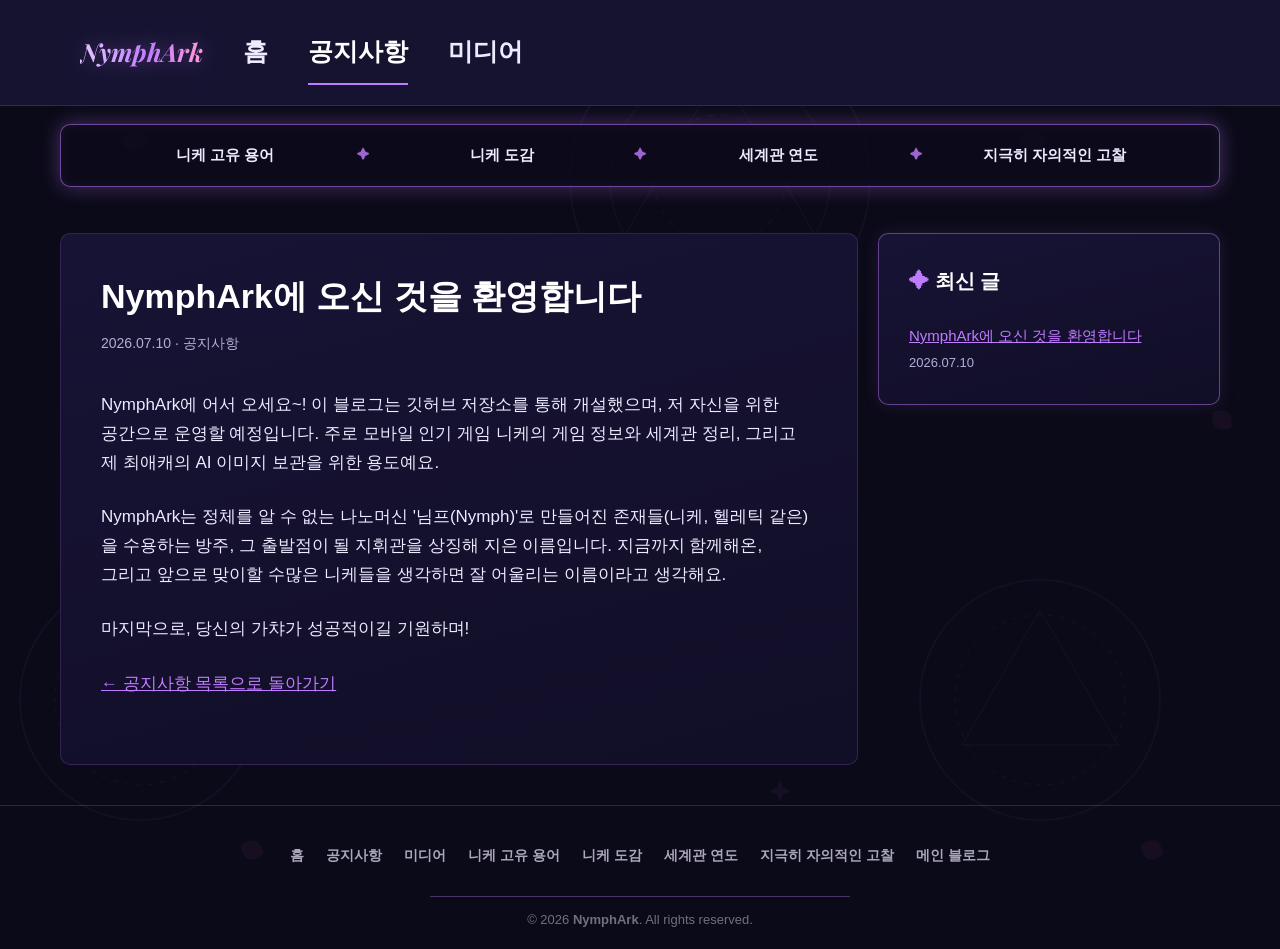
<file: posts/notice-welcome.html>
<!DOCTYPE html>
<html lang="ko">
<head>
  <meta charset="UTF-8">
  <meta name="viewport" content="width=device-width, initial-scale=1.0">

  <title>[공지] NymphArk에 오신 것을 환영합니다 - NymphArk</title>
  <meta name="description" content="NymphArk 개설 인사와 사이트 이름에 담긴 뜻을 소개합니다.">

  <link rel="preconnect" href="https://fonts.googleapis.com">
  <link rel="preconnect" href="https://fonts.gstatic.com" crossorigin>
  <link href="https://fonts.googleapis.com/css2?family=Playfair+Display:ital,wght@1,600;1,700&display=swap" rel="stylesheet">
  <link rel="stylesheet" href="../assets/css/style.css?v=9">
</head>
<body>

  <!-- ===== 상단 헤더 ===== -->
  <header class="site-header">
    <div class="inside-header grid-container">
      <p class="main-title"><a href="../index.html">NymphArk</a></p>
      <nav class="main-navigation" aria-label="기본 메뉴">
        <ul>
          <li><a href="../index.html">홈</a></li>
          <li><a href="../notices.html" class="current">공지사항</a></li>
          <li><a href="../media.html">미디어</a></li>
        </ul>
      </nav>
    </div>
  </header>

  <!-- ===== 서브 내비게이션 ===== -->
  <nav class="sub-nav" aria-label="분류 메뉴">
    <ul class="grid-container">
      <li><a href="../terms.html">니케 고유 용어</a></li>
      <li><a href="../dex.html">니케 도감</a></li>
      <li><a href="../timeline.html">세계관 연도</a></li>
      <li><a href="../essays.html">지극히 자의적인 고찰</a></li>
    </ul>
  </nav>

  <!-- ===== 본문 + 사이드바 ===== -->
  <div class="site-content grid-container">

    <div class="content-area">
      <main class="site-main">
        <article class="inside-article">

          <header class="entry-header">
            <h1 class="entry-title">NymphArk에 오신 것을 환영합니다</h1>
            <p class="entry-meta">2026.07.10 · 공지사항</p>
          </header>

          <div class="entry-content">

            <p>NymphArk에 어서 오세요~! 이 블로그는 깃허브 저장소를 통해 개설했으며, 저 자신을 위한 공간으로 운영할 예정입니다. 주로 모바일 인기 게임 니케의 게임 정보와 세계관 정리, 그리고 제 최애캐의 AI 이미지 보관을 위한 용도예요.</p>

            <p>NymphArk는 정체를 알 수 없는 나노머신 '님프(Nymph)'로 만들어진 존재들(니케, 헬레틱 같은)을 수용하는 방주, 그 출발점이 될 지휘관을 상징해 지은 이름입니다. 지금까지 함께해온, 그리고 앞으로 맞이할 수많은 니케들을 생각하면 잘 어울리는 이름이라고 생각해요.</p>

            <p>마지막으로, 당신의 가챠가 성공적이길 기원하며!</p>

            <p><a href="../notices.html">← 공지사항 목록으로 돌아가기</a></p>
          </div>

        </article>
      </main>
    </div>

    <!-- 오른쪽 사이드바 -->
    <aside class="sidebar" aria-label="사이드바">
      <div class="widget">
        <h2 class="widget-title">최신 글</h2>
        <ul class="recent-posts">
          <li>
            <a href="../posts/notice-welcome.html">NymphArk에 오신 것을 환영합니다</a>
            <span class="recent-post-date">2026.07.10</span>
          </li>
        </ul>
      </div>
    </aside>

  </div>

  <!-- ===== 푸터 ===== -->
  <footer class="gi-footer-wrap" role="contentinfo">
    <div class="gi-footer">
      <nav aria-label="푸터 메뉴">
        <ul class="gi-footer__list">
          <li><a href="../index.html">홈</a></li>
          <li><a href="../notices.html">공지사항</a></li>
          <li><a href="../media.html">미디어</a></li>
          <li><a href="../terms.html">니케 고유 용어</a></li>
          <li><a href="../dex.html">니케 도감</a></li>
          <li><a href="../timeline.html">세계관 연도</a></li>
          <li><a href="../essays.html">지극히 자의적인 고찰</a></li>
          <li><a href="https://chasaungjun.github.io/">메인 블로그</a></li>
        </ul>
      </nav>
      <div class="gi-footer__divider" aria-hidden="true"></div>
      <p class="gi-footer__copyright">© 2026 <strong>NymphArk</strong>. All rights reserved.</p>
    </div>
  </footer>

</body>
</html>
</file>
<file: assets/css/style.css>
/* ==========================================================================
   NymphArk 공통 스타일 — 어두운 보라 테마 (2026-07-10 전면 개편)
   사용자 제공 시안(보라/마젠타 판타지 톤)을 반영했습니다.
   대문(index.html)과 모든 목록/포스팅 페이지가 함께 사용합니다.
   ========================================================================== */

/* ===== 색상 변수 ===== */
:root {
  --contrast: #eeeaff;   /* 본문 글자 (밝음) */
  --contrast-2: #b3aed6; /* 보조 글자(날짜·메타) */
  --contrast-3: #7a74a8; /* 옅은 글자 */
  --base: #2b2750;       /* 구분선·표 머리글 배경 */
  --base-2: #0b0a18;     /* 페이지 배경 (아주 어두운 남색) */
  --base-3: #161331;     /* 카드·헤더 배경 */
  --accent: #c07cff;     /* 액센트 보라 */
  --accent-2: #ff7fc4;   /* 강조 핑크 */
  --glow: rgba(192, 124, 255, 0.35); /* 보라 발광 */
}

* { box-sizing: border-box; }

body {
  margin: 0;
  background-color: var(--base-2);
  background-image: url('../img/bg-pattern.svg');
  background-attachment: fixed;
  color: var(--contrast);
  font-family: -apple-system, BlinkMacSystemFont, "Segoe UI",
    "Apple SD Gothic Neo", "Noto Sans KR", "Malgun Gothic", sans-serif;
  font-size: 17px;
  line-height: 1.7;
  word-break: keep-all;
}

a { color: var(--accent); }
a:hover, a:focus { color: var(--accent-2); }
img { max-width: 100%; height: auto; }

.grid-container { max-width: 1200px; margin: 0 auto; }

/* ===== 상단 헤더 ===== */
.site-header { background-color: var(--base-3); border-bottom: 1px solid rgba(192, 124, 255, 0.18); }

.inside-header {
  display: flex;
  align-items: center;
  justify-content: flex-start; /* 왼쪽 정렬 */
  gap: 40px;                   /* 블로그 이름과 탭 사이 간격 (탭끼리 간격과 동일) */
  flex-wrap: wrap;
  padding: 20px 40px;
}

/* 로고: 기울어진 세리프체 + 보라→핑크 그라데이션 */
.main-title { margin: 0; font-size: 25px; font-weight: 700; }
.main-title a {
  font-family: 'Playfair Display', Georgia, 'Times New Roman', serif;
  font-style: italic;
  text-decoration: none;
  background: linear-gradient(90deg, #e3c8ff 0%, #c07cff 55%, #ff9ad9 100%);
  -webkit-background-clip: text;
  background-clip: text;
  color: transparent;
  filter: drop-shadow(0 0 10px var(--glow));
}
.main-title a:hover { filter: drop-shadow(0 0 16px var(--glow)); }

.main-navigation ul {
  list-style: none;
  margin: 0;
  padding: 0;
  display: flex;
  flex-wrap: wrap;
  gap: 40px; /* 탭끼리 간격 (블로그 이름과의 간격과 동일) */
}
.main-navigation a {
  display: block;
  padding: 10px 0;
  color: var(--contrast);
  text-decoration: none;
  font-weight: 600;
  font-size: 25px; /* 블로그 이름과 동일한 크기 */
  border-bottom: 2px solid transparent;
}
.main-navigation a:hover { color: var(--accent); }
/* 현재 페이지 탭: 보라 밑줄 */
.main-navigation a.current { color: #ffffff; border-bottom-color: var(--accent); }

/* ===== 본문 70% + 사이드바 30% 레이아웃 ===== */
.site-content {
  display: flex;
  align-items: flex-start;
  gap: 20px;
  padding: 20px;
}
.content-area { width: 70%; }
.sidebar { width: 30%; }

/* 본문 카드: 어두운 패널 + 은은한 보라 테두리 */
.inside-article,
.widget {
  background: linear-gradient(165deg, #171335 0%, #110e27 100%);
  border: 1px solid rgba(192, 124, 255, 0.18);
  border-radius: 10px;
  padding: 40px;
  margin-bottom: 20px;
}

/* ===== 사이드바 위젯: 장식 프레임 ===== */
.widget {
  padding: 30px;
  border-color: rgba(192, 124, 255, 0.45);
  box-shadow: 0 0 18px rgba(192, 124, 255, 0.12);
}
.widget-title { margin: 0 0 15px; font-size: 20px; color: #ffffff; }
.widget-title::before { content: "✦ "; color: var(--accent); }
.widget-title a { color: var(--contrast); text-decoration: none; }
.widget-title a:hover { color: var(--accent); }

.recent-posts { list-style: none; margin: 0; padding: 0; }
.recent-posts li {
  padding: 12px 0;
  border-bottom: 1px solid var(--base);
}
.recent-posts li:last-child { border-bottom: 0; padding-bottom: 0; }
.recent-posts a { display: block; line-height: 1.5; font-size: 15px; }
.recent-post-date { display: block; font-size: 13px; color: var(--contrast-2); margin-top: 4px; }

/* ===== 대문: 소개 문구 ===== */
.tagline {
  text-align: center;
  font-size: 20px;
  font-weight: 500;
  margin: 0 0 40px;
}
.section-title { text-align: center; font-size: 32px; margin: 0 0 8px; color: #ffffff; }
.section-desc { text-align: center; color: var(--contrast-2); margin: 0 0 40px; }

/* ===== 대문: 게시글 카드 그리드 ===== */
.post-grid {
  display: grid;
  grid-template-columns: repeat(3, 1fr);
  gap: 32px;
}

.post-card { display: flex; flex-direction: column; }

.post-card-image img {
  display: block;
  width: 100%;
  aspect-ratio: 16 / 9;
  object-fit: cover;
  border-radius: 8px;
}

.post-card-title { font-size: 19px; line-height: 1.4; margin: 14px 0 6px; }
.post-card-title a { color: var(--contrast); text-decoration: none; }
.post-card-title a:hover { color: var(--accent); }

.post-card-author { font-size: 14px; color: var(--accent); }
.post-card-date { display: block; font-size: 14px; color: var(--contrast-2); }

.post-card-excerpt {
  font-size: 15px;
  color: var(--contrast-2);
  margin: 10px 0;
  flex-grow: 1;
}
.post-card-more { margin: 0; font-size: 15px; font-weight: 600; }

.post-card.placeholder { opacity: 0.65; }
.post-card.placeholder .post-card-title { color: var(--contrast-2); }

/* ===== 대문: CTA 섹션 ===== */
.cta-section {
  background: linear-gradient(165deg, #1b1640, #120e2c);
  border: 1px solid rgba(192, 124, 255, 0.25);
  border-radius: 10px;
  padding: 80px 20px;
  text-align: center;
  margin-top: 48px;
}
.cta-section h2 { font-size: 28px; margin: 0 0 10px; color: #ffffff; }
.cta-section p { font-size: 16px; margin: 0 0 30px; color: var(--contrast-2); }

.cta-button {
  display: inline-block;
  padding: 14px 30px;
  background: linear-gradient(90deg, #7b3fd4, #c65fae);
  color: #fff;
  border-radius: 30px;
  text-decoration: none;
  font-weight: 600;
  transition: 0.3s ease;
  box-shadow: 0 0 16px var(--glow);
}
.cta-button:hover { filter: brightness(1.15); color: #fff; }

/* ===== 포스팅: 대표 이미지 ===== */
.featured-image { margin: -40px -40px 30px; }
.featured-image img { display: block; width: 100%; border-radius: 10px 10px 0 0; }

/* ===== 포스팅: 제목·메타 ===== */
.entry-title { font-size: 34px; line-height: 1.3; margin: 0 0 10px; color: #ffffff; }
.entry-meta { color: var(--contrast-2); font-size: 14px; margin-bottom: 35px; }
.entry-meta a { color: var(--contrast-2); }

/* ===== 포스팅: 본문 요소 ===== */
.entry-content h2 { font-size: 26px; line-height: 1.4; margin: 45px 0 15px; color: #ffffff; }
.entry-content h3 { font-size: 21px; line-height: 1.4; margin: 35px 0 12px; color: #ffffff; }
.entry-content p { margin: 0 0 1.5em; }

.entry-content figure { margin: 30px 0; }
.entry-content figcaption {
  text-align: center;
  font-size: 14px;
  color: var(--contrast-2);
  margin-top: 8px;
}

.entry-content table {
  width: 100%;
  border-collapse: collapse;
  margin: 25px 0;
  font-size: 15px;
}
.entry-content th,
.entry-content td {
  border: 1px solid rgba(255, 255, 255, 0.14);
  padding: 10px 12px;
  text-align: left;
}
.entry-content th { background-color: var(--base); color: #ffffff; }

/* ===== 포스팅: 애드센스 광고 영역 ===== */
.ad-slot { margin: 30px 0; }

.ad-placeholder {
  padding: 50px 10px;
  border: 4px dashed var(--contrast-2);
  text-align: center;
  font-size: 42px;
  font-weight: 800;
  line-height: 1.3;
  color: var(--contrast);
  background-color: rgba(255, 255, 255, 0.03);
}

/* ===== 포스팅: 아이콘 달린 둥근 버튼 ===== */
.ws-button-wrap { margin: 35px 0; }

.ws-button {
  display: flex;
  align-items: center;
  justify-content: center;
  gap: 14px;
  width: 100%;
  padding: 14px 10px;
  background: linear-gradient(90deg, #2b1e57, #3d2a6e);
  color: #e9d9ff;
  border: 1px solid rgba(192, 124, 255, 0.35);
  border-radius: 10px;
  font-size: 24px;
  font-weight: 600;
  text-decoration: none;
  transition: filter 0.3s ease;
}
.ws-button:hover { filter: brightness(1.2); color: #ffffff; }
.ws-button svg { width: 30px; height: 30px; flex-shrink: 0; }

/* ===== 포스팅: 이전/다음 글 네비게이션 ===== */
.post-navigation {
  display: flex;
  justify-content: space-between;
  align-items: center;
  gap: 20px;
  margin-top: 50px;
  padding-top: 25px;
  border-top: 1px solid var(--base);
  font-size: 15px;
}
.post-navigation a { text-decoration: none; font-weight: 600; }
.post-navigation a:hover { text-decoration: underline; }
.nav-previous { text-align: left; }
.nav-next { text-align: right; }

/* ===== 푸터 ===== */
.gi-footer-wrap {
  background: transparent;
  border-top: 1px solid rgba(192, 124, 255, 0.22);
}
.gi-footer {
  max-width: 1200px;
  margin: 0 auto;
  padding: 28px 16px 18px;
  text-align: center;
}
.gi-footer__list {
  list-style: none;
  margin: 0;
  padding: 0;
  display: flex;
  justify-content: center;
  flex-wrap: wrap;
  gap: 12px 10px;
}
.gi-footer__list a {
  display: block;
  padding: 10px 6px;
  font-size: 14px;
  font-weight: 600;
  text-decoration: none;
  color: rgba(238, 234, 255, 0.7);
  border-radius: 8px;
}
.gi-footer__list a:hover {
  color: #ffffff;
  text-decoration: underline;
  text-underline-offset: 3px;
}
.gi-footer__divider {
  margin: 18px auto 12px;
  height: 1px;
  max-width: 420px;
  background: rgba(192, 124, 255, 0.35);
}
.gi-footer__copyright {
  margin: 0;
  font-size: 13px;
  color: rgba(238, 234, 255, 0.45);
}

/* ===== 빈 목록 안내 ===== */
.empty-note {
  padding: 50px 20px;
  border: 2px dashed var(--contrast-3);
  border-radius: 8px;
  text-align: center;
  color: var(--contrast-2);
  font-size: 17px;
}

/* ==========================================================================
   대문 상단 영역 (헤더 + 히어로 + 서브 내비를 하나의 배경으로 묶음)
   ========================================================================== */

/* 배경: 사용자 제공 thebannerscene.jpg (인물 포함 한 장짜리 배너) 위에
   어두운 그라데이션을 덮어 글자 가독성을 확보하고
   아래쪽이 페이지 배경으로 자연스럽게 이어지게 함 */
.top-area {
  position: relative;
  background-image:
    linear-gradient(180deg, rgba(11, 10, 24, 0.35) 0%, rgba(11, 10, 24, 0.45) 55%, var(--base-2) 100%),
    url('../img/thebannerscene.jpg');
  background-size: cover;
  background-position: center top; /* 이미지 위쪽이 잘리지 않도록 상단 기준으로 맞춤 */
  overflow: hidden;
}

/* 대문 헤더: 배경 위에 얹힌 반투명 어두운 바 */
.top-area .site-header {
  position: relative;
  z-index: 3;
  background: rgba(8, 6, 18, 0.55);
  border-bottom: 1px solid rgba(192, 124, 255, 0.25);
}

/* ===== 히어로 배너 ===== */
.hero-banner { position: relative; z-index: 2; }
.hero-inner { padding: 80px 40px 90px; }
.hero-title {
  margin: 0 0 10px;
  font-family: 'Playfair Display', Georgia, 'Times New Roman', serif;
  font-style: italic;
  font-weight: 700;
  font-size: 60px;
  line-height: 1.15;
  background: linear-gradient(90deg, #f0e0ff 0%, #cf9bff 55%, #ff9ad9 100%);
  -webkit-background-clip: text;
  background-clip: text;
  color: transparent;
  filter: drop-shadow(0 0 18px var(--glow));
}
.hero-desc {
  margin: 0;
  font-size: 17px;
  color: #efeaff;
  text-shadow: 0 1px 8px rgba(0, 0, 0, 0.6);
}

/* ===== 서브 내비게이션: 빛나는 캡슐 탭 ===== */
.sub-nav { position: relative; z-index: 7; background: transparent; padding: 0 20px 26px; }
.sub-nav ul {
  list-style: none;
  margin: 0 auto;
  padding: 4px 26px;
  /* 아래 본문 콘텐츠(본문 카드+사이드바) 폭과 맞춤: 1200px 컨테이너 - 좌우 여백 20px씩 */
  width: 100%;
  max-width: 1160px;
  display: flex;
  align-items: center;
  flex-wrap: wrap;
  justify-content: center;
  background: rgba(13, 11, 28, 0.82);
  border: 1px solid rgba(192, 124, 255, 0.55);
  border-radius: 10px;
  box-shadow: 0 0 20px var(--glow), inset 0 0 12px rgba(192, 124, 255, 0.08);
}
/* 탭 버튼: 바 전체 폭을 균등하게 나눠 배치 */
.sub-nav li {
  flex: 1;
  display: flex;
  align-items: center;
  justify-content: center;
  position: relative;
}
/* 탭 사이 다이아 장식: 균등 분할된 칸의 경계선 위에 정확히 배치 */
.sub-nav li:not(:last-child)::after {
  content: "✦";
  position: absolute;
  right: 0;
  top: 50%;
  transform: translate(50%, -50%);
  color: var(--accent);
  font-size: 13px;
  opacity: 0.8;
}
.sub-nav a {
  display: block;
  padding: 13px 2px;
  color: var(--contrast);
  text-decoration: none;
  font-weight: 600;
  font-size: 15px;
  border-bottom: 2px solid transparent;
}
.sub-nav a:hover { color: var(--accent-2); }
.sub-nav a.current { color: #ffffff; border-bottom-color: var(--accent); }

/* 하위 페이지(top-area 밖)의 서브 내비: 헤더 아래 여백 */
body > .sub-nav { padding-top: 18px; }

/* ===== 대문: 장식 구분선 + 환영 문구 ===== */
.ornament {
  text-align: center;
  color: var(--accent);
  letter-spacing: 10px;
  font-size: 14px;
  opacity: 0.85;
  margin: 0 0 14px;
}
.welcome-note { text-align: center; font-size: 26px; margin: 0 0 10px; color: #ffffff; }
.welcome-note .brand-name {
  font-family: 'Playfair Display', Georgia, 'Times New Roman', serif;
  font-style: italic;
  background: linear-gradient(90deg, #cf9bff, #ff9ad9);
  -webkit-background-clip: text;
  background-clip: text;
  color: transparent;
}
.welcome-sub { text-align: center; color: var(--contrast-2); margin: 0 0 35px; }

/* ===== 대문: 대문 이미지 / 환영 배너 (16:9) ===== */
.main-visual,
.welcome-banner { margin: 0 0 40px; }
.main-visual img,
.welcome-banner img {
  display: block;
  width: 100%;
  aspect-ratio: 16 / 9;
  object-fit: cover;
  border: 1px solid rgba(192, 124, 255, 0.45);
  border-radius: 10px;
  box-shadow: 0 0 18px rgba(192, 124, 255, 0.15);
}

/* ===== 최신 글 목록 (본문 하단, 최대 3개) ===== */
.recent-section .section-title { margin-top: 10px; }
.recent-list { list-style: none; margin: 0; padding: 0; }
.recent-list li { border-bottom: 1px solid var(--base); }
.recent-list li:last-child { border-bottom: 0; }
.recent-list a {
  display: flex;
  justify-content: space-between;
  align-items: baseline;
  gap: 16px;
  padding: 16px 4px;
  text-decoration: none;
}
.recent-list-title { color: var(--contrast); font-weight: 600; }
.recent-list a:hover .recent-list-title { color: var(--accent); }
.recent-list-date { color: var(--contrast-2); font-size: 14px; white-space: nowrap; }

/* ===== 반응형: 태블릿 ===== */
@media (max-width: 900px) {
  .post-grid { grid-template-columns: repeat(2, 1fr); }
}

@media (max-width: 768px) {
  .site-content { flex-direction: column; padding: 15px; }
  .content-area, .sidebar { width: 100%; }
  .inside-article { padding: 30px; }
  .featured-image { margin: -30px -30px 25px; }
  .inside-header { padding: 15px 30px; }
  .entry-title { font-size: 27px; }
  .section-title { font-size: 27px; }
  .ws-button { font-size: 19px; }
  .ad-placeholder { font-size: 26px; padding: 35px 10px; }
  .hero-inner { padding: 55px 30px 60px; }
  .hero-title { font-size: 40px; }
  .welcome-note { font-size: 21px; }
  .sub-nav { padding-left: 15px; padding-right: 15px; } /* 본문 여백(15px)과 정렬 */
}

/* ===== 반응형: 모바일 ===== */
@media (max-width: 600px) {
  /* 헤더: 이름과 탭을 같은 크기로 함께 줄임 (넘침 방지) */
  .inside-header { gap: 18px; }
  .main-navigation ul { gap: 18px; }
  .main-title,
  .main-navigation a { font-size: 19px; }
  .post-grid { grid-template-columns: 1fr; }
  .cta-section { padding: 60px 15px; }
  .gi-footer { padding-top: 22px; }
  .gi-footer__list { flex-direction: column; gap: 6px; }
  .gi-footer__list a { padding: 12px 8px; font-size: 15px; }
  .hero-title { font-size: 32px; }
  .sub-nav ul { padding: 4px 14px; }
  /* 좁은 화면: 긴 탭 이름이 두 줄로 접히도록 균등 분할 해제 */
  .sub-nav li { flex: none; padding: 0 8px; }
  .sub-nav li:not(:last-child)::after { position: static; transform: none; margin-left: 14px; }
}
</file>
